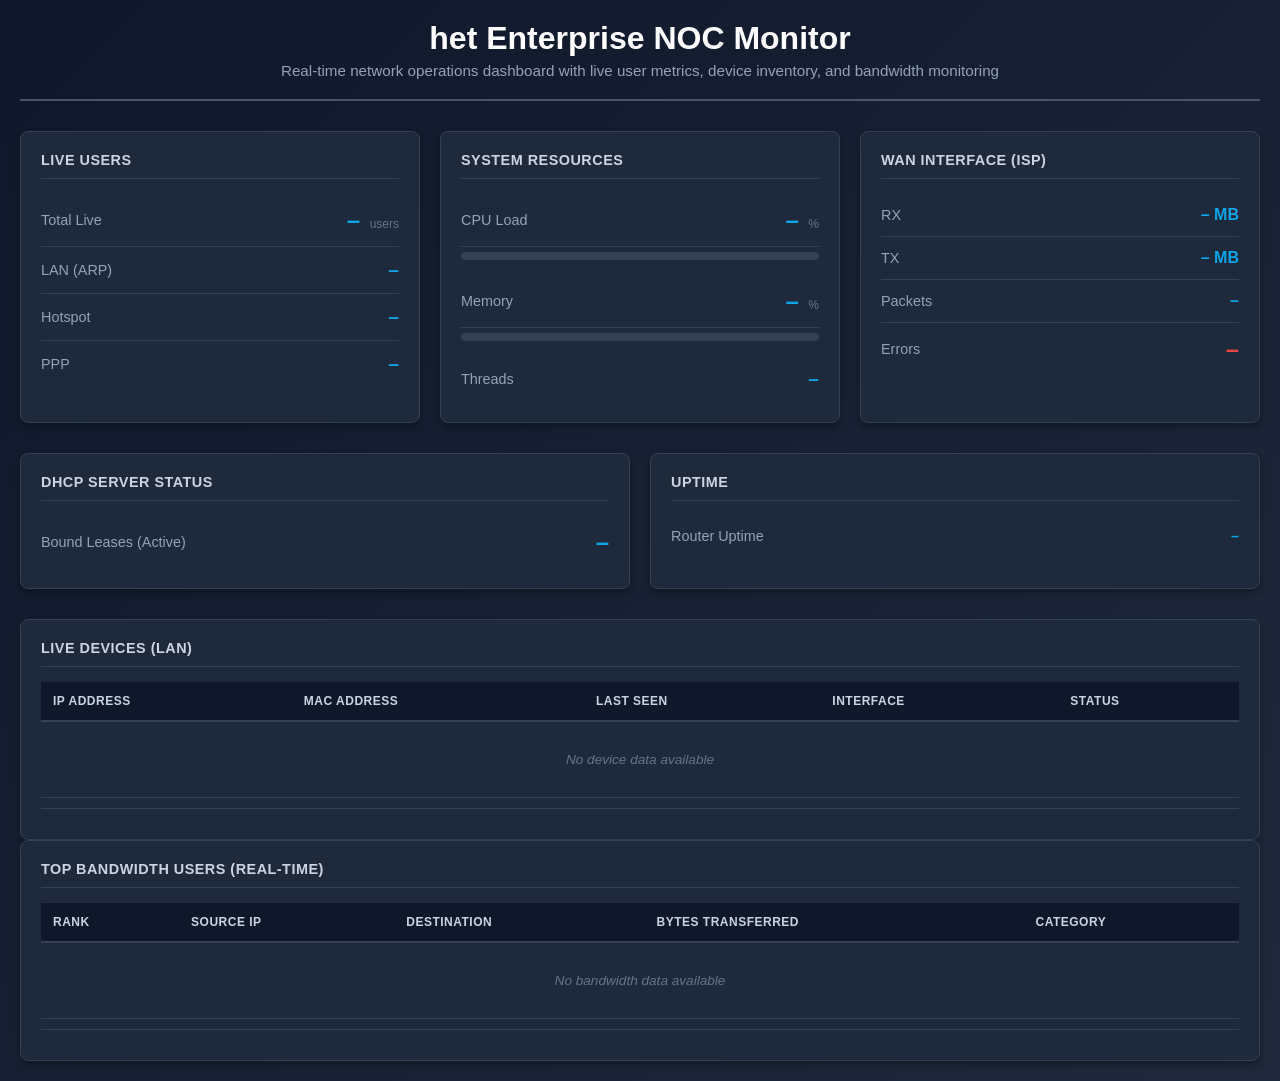
<file: noc-hetdubai-deployment/noc-root/enterprise-monitor.html>
<!DOCTYPE html>
<html lang="en">
<head>
  <meta charset="UTF-8">
  <meta name="viewport" content="width=device-width, initial-scale=1.0">
  <title>het Enterprise NOC Monitor</title>
  <style>
    * { margin: 0; padding: 0; box-sizing: border-box; }
    body {
      font-family: -apple-system, BlinkMacSystemFont, 'Segoe UI', Roboto, 'Helvetica Neue', Arial, sans-serif;
      background: linear-gradient(135deg, #0f172a 0%, #1e293b 100%);
      color: #e2e8f0;
      min-height: 100vh;
      padding: 20px;
    }
    
    .container { max-width: 1600px; margin: 0 auto; }
    
    .header {
      text-align: center;
      margin-bottom: 30px;
      padding-bottom: 20px;
      border-bottom: 2px solid #475569;
    }
    
    .header h1 {
      font-size: 2rem;
      font-weight: 700;
      color: #fff;
      margin-bottom: 5px;
    }
    
    .header p {
      color: #94a3b8;
      font-size: 0.95rem;
    }
    
    .grid-2 {
      display: grid;
      grid-template-columns: 1fr 1fr;
      gap: 20px;
      margin-bottom: 30px;
    }
    
    .grid-3 {
      display: grid;
      grid-template-columns: repeat(3, 1fr);
      gap: 20px;
      margin-bottom: 30px;
    }
    
    .card {
      background: #1e293b;
      border: 1px solid #334155;
      border-radius: 8px;
      padding: 20px;
      box-shadow: 0 4px 6px rgba(0, 0, 0, 0.3);
    }
    
    .card-title {
      font-size: 0.9rem;
      font-weight: 600;
      color: #cbd5e1;
      text-transform: uppercase;
      letter-spacing: 0.5px;
      margin-bottom: 15px;
      padding-bottom: 10px;
      border-bottom: 1px solid #334155;
    }
    
    .metric-box {
      display: flex;
      align-items: center;
      justify-content: space-between;
      padding: 12px 0;
      border-bottom: 1px solid #334155;
    }
    
    .metric-box:last-child { border-bottom: none; }
    
    .metric-label {
      font-size: 0.9rem;
      color: #94a3b8;
    }
    
    .metric-value {
      font-size: 1.5rem;
      font-weight: 700;
      color: #0ea5e9;
    }
    
    .metric-unit {
      font-size: 0.75rem;
      color: #64748b;
      margin-left: 5px;
    }
    
    .status-ok { color: #10b981; }
    .status-warn { color: #f59e0b; }
    .status-crit { color: #ef4444; }
    
    .progress-bar {
      width: 100%;
      background: #334155;
      height: 8px;
      border-radius: 4px;
      margin-top: 5px;
      overflow: hidden;
    }
    
    .progress-fill {
      height: 100%;
      background: linear-gradient(90deg, #0ea5e9, #06b6d4);
      border-radius: 4px;
    }
    
    table {
      width: 100%;
      border-collapse: collapse;
      font-size: 0.85rem;
    }
    
    thead {
      background: #0f172a;
      border-bottom: 2px solid #334155;
    }
    
    th {
      padding: 12px;
      text-align: left;
      font-weight: 600;
      color: #cbd5e1;
      text-transform: uppercase;
      font-size: 0.75rem;
      letter-spacing: 0.5px;
    }
    
    td {
      padding: 10px 12px;
      border-bottom: 1px solid #334155;
    }
    
    tr:hover {
      background: rgba(30, 41, 59, 0.5);
    }
    
    .badge {
      display: inline-block;
      padding: 4px 8px;
      border-radius: 4px;
      font-size: 0.7rem;
      font-weight: 600;
      text-transform: uppercase;
    }
    
    .badge-bridge { background: #065f46; color: #d1fae5; }
    .badge-ether { background: #7c2d12; color: #fed7aa; }
    .badge-ppp { background: #1f2937; color: #d1d5db; }
    
    .icon {
      display: inline-block;
      width: 6px;
      height: 6px;
      border-radius: 50%;
      margin-right: 8px;
    }
    
    .icon-ok { background: #10b981; }
    .icon-warn { background: #f59e0b; }
    .icon-crit { background: #ef4444; }
    
    .full-width { grid-column: 1 / -1; }
    
    .no-data {
      text-align: center;
      color: #64748b;
      padding: 30px;
      font-style: italic;
    }
    
    .timestamp {
      font-size: 0.8rem;
      color: #64748b;
      text-align: right;
      margin-top: 10px;
      padding-top: 10px;
      border-top: 1px solid #334155;
    }
    
    @media (max-width: 1024px) {
      .grid-3 { grid-template-columns: 1fr 1fr; }
    }
    
    @media (max-width: 768px) {
      .grid-2, .grid-3 { grid-template-columns: 1fr; }
    }
  </style>
</head>
<body>
  <div class="container">
    <div class="header">
      <h1>het Enterprise NOC Monitor</h1>
      <p>Real-time network operations dashboard with live user metrics, device inventory, and bandwidth monitoring</p>
    </div>
    
    <!-- Live Users Section -->
    <div class="grid-3">
      <div class="card">
        <div class="card-title">Live Users</div>
        <div class="metric-box">
          <span class="metric-label">Total Live</span>
          <div>
            <span class="metric-value" id="liveUsersTotal">–</span>
            <span class="metric-unit">users</span>
          </div>
        </div>
        <div class="metric-box">
          <span class="metric-label">LAN (ARP)</span>
          <span class="metric-value" id="liveUsersARP" style="font-size: 1.2rem;">–</span>
        </div>
        <div class="metric-box">
          <span class="metric-label">Hotspot</span>
          <span class="metric-value" id="liveUsersHS" style="font-size: 1.2rem;">–</span>
        </div>
        <div class="metric-box">
          <span class="metric-label">PPP</span>
          <span class="metric-value" id="liveUsersPPP" style="font-size: 1.2rem;">–</span>
        </div>
      </div>
      
      <div class="card">
        <div class="card-title">System Resources</div>
        <div class="metric-box">
          <span class="metric-label">CPU Load</span>
          <div>
            <span class="metric-value" id="cpuLoad">–</span>
            <span class="metric-unit">%</span>
          </div>
        </div>
        <div class="progress-bar">
          <div class="progress-fill" id="cpuBar" style="width: 0%;"></div>
        </div>
        <div class="metric-box" style="margin-top: 15px;">
          <span class="metric-label">Memory</span>
          <div>
            <span class="metric-value" id="memUsage">–</span>
            <span class="metric-unit">%</span>
          </div>
        </div>
        <div class="progress-bar">
          <div class="progress-fill" id="memBar" style="width: 0%;"></div>
        </div>
        <div class="metric-box" style="margin-top: 15px;">
          <span class="metric-label">Threads</span>
          <span class="metric-value" id="threads" style="font-size: 1.2rem;">–</span>
        </div>
      </div>
      
      <div class="card">
        <div class="card-title">WAN Interface (ISP)</div>
        <div class="metric-box">
          <span class="metric-label">RX</span>
          <span class="metric-value" id="wanRX" style="font-size: 1rem;">– MB</span>
        </div>
        <div class="metric-box">
          <span class="metric-label">TX</span>
          <span class="metric-value" id="wanTX" style="font-size: 1rem;">– MB</span>
        </div>
        <div class="metric-box">
          <span class="metric-label">Packets</span>
          <span class="metric-value" id="wanPkt" style="font-size: 1rem;">–</span>
        </div>
        <div class="metric-box">
          <span class="metric-label">Errors</span>
          <span class="metric-value status-crit" id="wanErr">–</span>
        </div>
      </div>
    </div>
    
    <!-- DHCP Status -->
    <div class="grid-2">
      <div class="card">
        <div class="card-title">DHCP Server Status</div>
        <div class="metric-box">
          <span class="metric-label">Bound Leases (Active)</span>
          <span class="metric-value" id="dhcpBound">–</span>
        </div>
      </div>
      
      <div class="card">
        <div class="card-title">Uptime</div>
        <div class="metric-box">
          <span class="metric-label">Router Uptime</span>
          <span class="metric-value" id="uptime" style="font-size: 0.9rem;">–</span>
        </div>
      </div>
    </div>
    
    <!-- Devices Table -->
    <div class="card full-width">
      <div class="card-title">Live Devices (LAN)</div>
      <table>
        <thead>
          <tr>
            <th>IP Address</th>
            <th>MAC Address</th>
            <th>Last Seen</th>
            <th>Interface</th>
            <th>Status</th>
          </tr>
        </thead>
        <tbody id="devicesTable">
          <tr><td colspan="5" class="no-data">No device data available</td></tr>
        </tbody>
      </table>
      <div class="timestamp" id="devicesTs"></div>
    </div>
    
    <!-- Top Talkers -->
    <div class="card full-width">
      <div class="card-title">Top Bandwidth Users (Real-Time)</div>
      <table>
        <thead>
          <tr>
            <th>Rank</th>
            <th>Source IP</th>
            <th>Destination</th>
            <th>Bytes Transferred</th>
            <th>Category</th>
          </tr>
        </thead>
        <tbody id="talkersTable">
          <tr><td colspan="5" class="no-data">No bandwidth data available</td></tr>
        </tbody>
      </table>
      <div class="timestamp" id="talkersTs"></div>
    </div>
  </div>
  
  <script>
    async function fetchMonitorData() {
      try {
        // Replace with your cached API endpoint
        const url = 'https://noc.hetdubai.com/api/cached-api.php?section=enterprise_monitor';
        const res = await fetch(url);
        const data = await res.json();
        
        if (!data.status) return;
        const em = data.status.enterprise_monitor || {};
        const devices = data.status.enterprise_devices || [];
        const talkers = data.status.enterprise_talkers || [];
        
        // Update Live Users
        document.getElementById('liveUsersTotal').textContent = em.live_users || '–';
        document.getElementById('liveUsersARP').textContent = em.arp_lan_count || '–';
        document.getElementById('liveUsersHS').textContent = em.hs_count || '–';
        document.getElementById('liveUsersPPP').textContent = em.ppp_count || '–';
        
        // Update Resources
        const cpu = parseInt(em.cpu) || 0;
        const mem = parseInt(em.memory) || 0;
        document.getElementById('cpuLoad').textContent = cpu;
        document.getElementById('cpuBar').style.width = cpu + '%';
        document.getElementById('memUsage').textContent = mem;
        document.getElementById('memBar').style.width = mem + '%';
        document.getElementById('threads').textContent = em.threads || '–';
        
        // Update WAN
        document.getElementById('wanRX').textContent = (em.wan_rx / 1024 / 1024).toFixed(1) + ' MB';
        document.getElementById('wanTX').textContent = (em.wan_tx / 1024 / 1024).toFixed(1) + ' MB';
        document.getElementById('wanPkt').textContent = em.wan_pkt || '–';
        document.getElementById('wanErr').textContent = em.wan_err || '0';
        
        // Update DHCP
        document.getElementById('dhcpBound').textContent = em.dhcp_bound || '–';
        document.getElementById('uptime').textContent = em.uptime || '–';
        
        // Populate Devices Table
        const devTable = document.getElementById('devicesTable');
        if (devices.length > 0) {
          devTable.innerHTML = devices.slice(0, 50).map((dev, idx) => `
            <tr>
              <td><strong>${dev.ip || '–'}</strong></td>
              <td><code>${dev.mac || '–'}</code></td>
              <td>${dev.last_seen || 'n/a'}</td>
              <td><span class="badge badge-bridge">${dev.interface || 'bridge1'}</span></td>
              <td><span class="icon icon-ok"></span>Active</td>
            </tr>
          `).join('');
        }
        document.getElementById('devicesTs').textContent = `Updated: ${em.ts || new Date().toLocaleString()}`;
        
        // Populate Talkers Table
        const talkTable = document.getElementById('talkersTable');
        if (talkers.length > 0) {
          talkTable.innerHTML = talkers.slice(0, 20).map((t, idx) => `
            <tr>
              <td><strong>#${idx + 1}</strong></td>
              <td>${t.source_ip || '–'}</td>
              <td>${t.destination_ip || '–'}</td>
              <td><strong>${(t.bytes / 1024 / 1024).toFixed(2)} MB</strong></td>
              <td>${t.category || 'Traffic'}</td>
            </tr>
          `).join('');
        }
        document.getElementById('talkersTs').textContent = `Updated: ${em.ts || new Date().toLocaleString()}`;
      } catch (err) {
        console.error('Failed to fetch monitor data:', err);
      }
    }
    
    // Initial load and refresh every 60 seconds
    fetchMonitorData();
    setInterval(fetchMonitorData, 60000);
  </script>
</body>
</html>
</file>
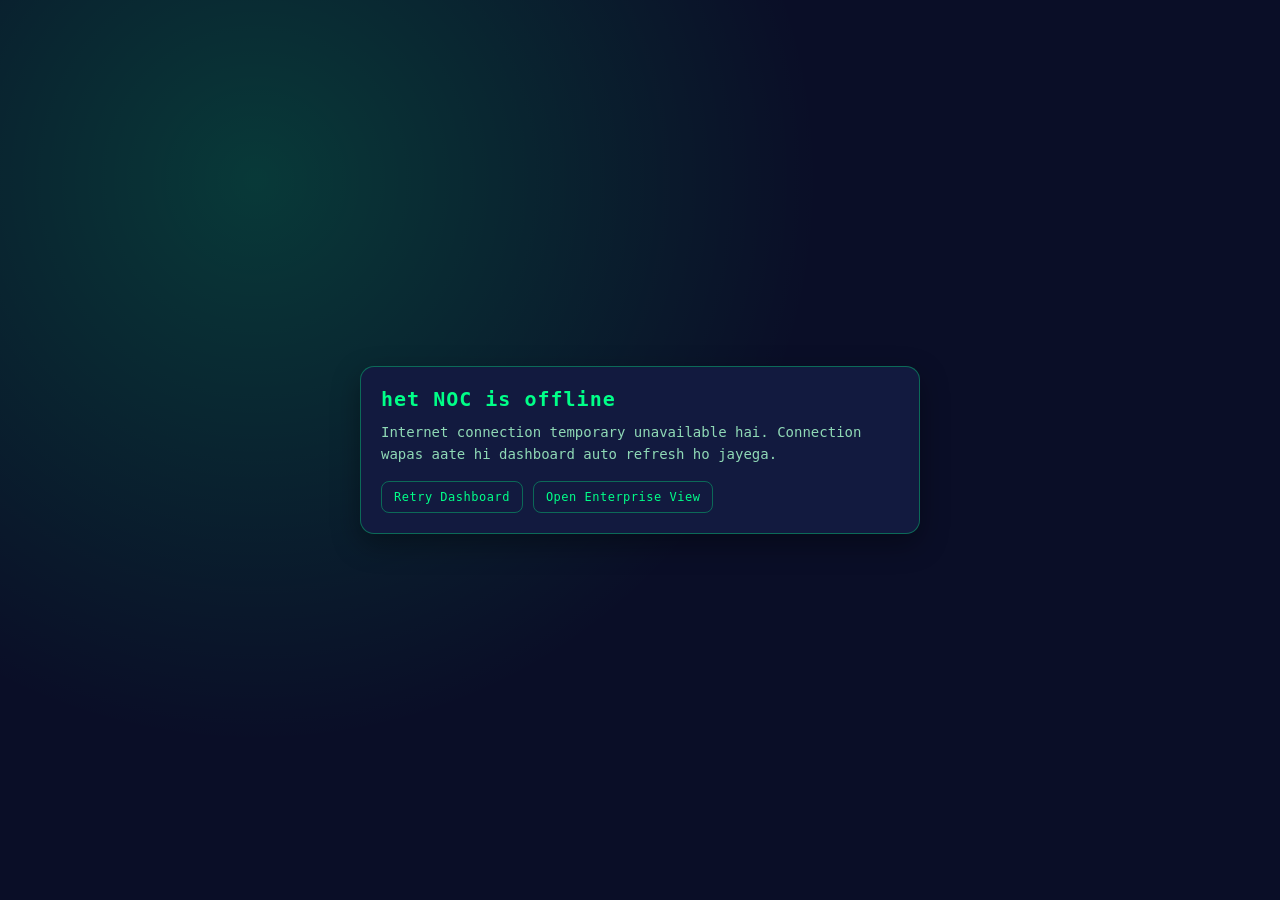
<file: noc-hetdubai-deployment/noc-root/offline.html>
<!doctype html>
<html lang="en">
<head>
  <meta charset="utf-8" />
  <meta name="viewport" content="width=device-width, initial-scale=1" />
  <title>het NOC - Offline</title>
  <style>
    :root {
      --bg: #0a0e27;
      --card: #121a3f;
      --text: #00ff88;
      --muted: #8fd9b6;
      --border: rgba(0, 255, 136, 0.35);
    }
    * { box-sizing: border-box; }
    body {
      margin: 0;
      min-height: 100vh;
      display: grid;
      place-items: center;
      background: radial-gradient(circle at 20% 20%, rgba(0, 255, 136, 0.18), transparent 45%), var(--bg);
      color: var(--text);
      font-family: "Space Mono", "Courier Prime", monospace;
      padding: 16px;
    }
    .card {
      width: min(560px, 100%);
      background: var(--card);
      border: 1px solid var(--border);
      border-radius: 14px;
      padding: 20px;
      box-shadow: 0 10px 28px rgba(0, 0, 0, 0.35);
    }
    h1 {
      margin: 0 0 10px;
      letter-spacing: 1px;
      font-size: 20px;
    }
    p {
      margin: 0;
      color: var(--muted);
      line-height: 1.6;
      font-size: 14px;
    }
    .actions {
      margin-top: 16px;
      display: flex;
      gap: 10px;
      flex-wrap: wrap;
    }
    a {
      color: var(--text);
      text-decoration: none;
      border: 1px solid var(--border);
      border-radius: 8px;
      padding: 8px 12px;
      font-size: 12px;
      letter-spacing: 0.5px;
    }
  </style>
</head>
<body>
  <main class="card">
    <h1>het NOC is offline</h1>
    <p>Internet connection temporary unavailable hai. Connection wapas aate hi dashboard auto refresh ho jayega.</p>
    <div class="actions">
      <a href="./index.html">Retry Dashboard</a>
      <a href="./enterprise-monitor.html">Open Enterprise View</a>
    </div>
  </main>
</body>
</html>
</file>
